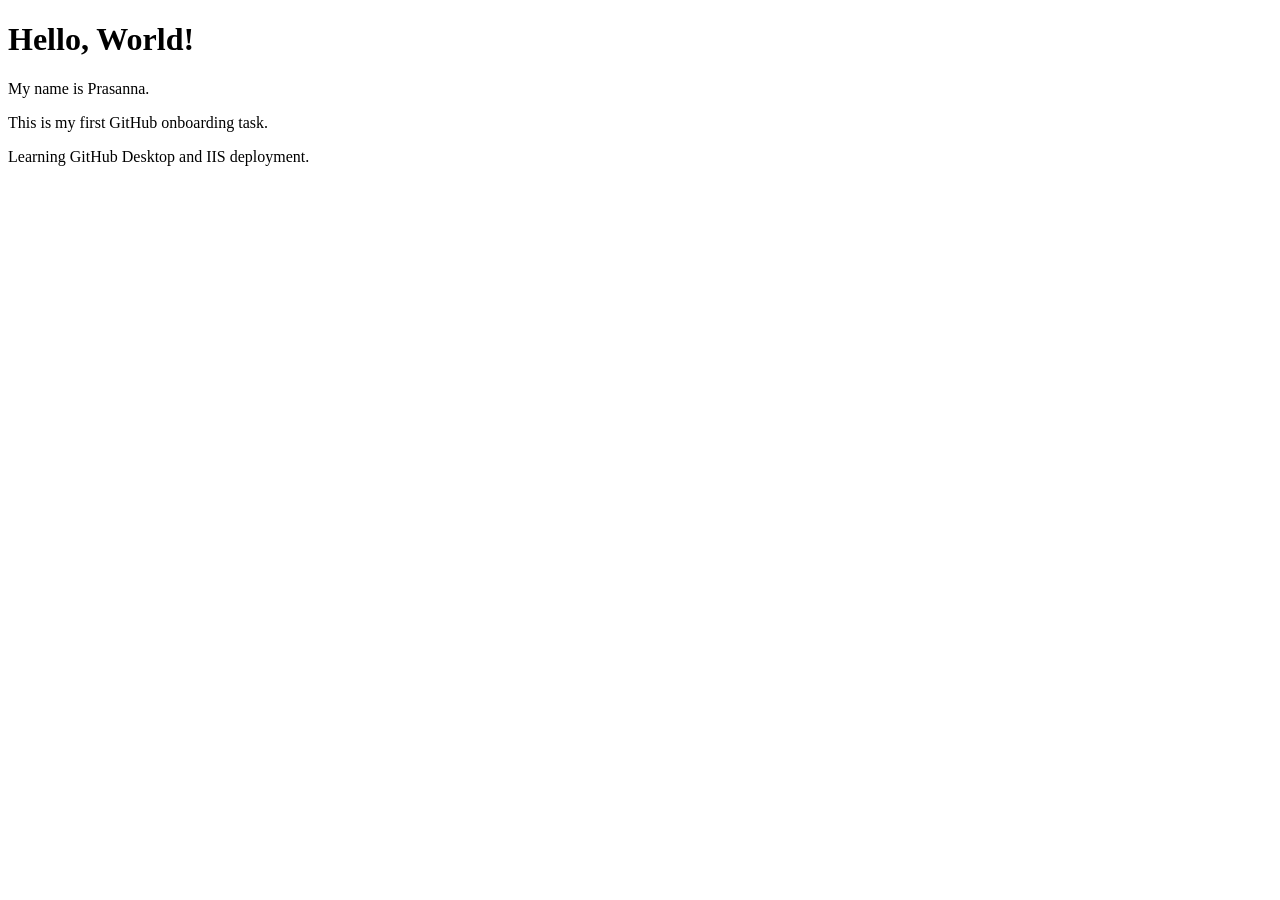
<file: 1- Hello Web/index.html>
<!DOCTYPE html>
<html>
<head>
    <title>Hello Web</title>
</head>
<body>
    <h1>Hello, World!</h1>
    <p>My name is Prasanna.</p>
    <p>This is my first GitHub onboarding task.</p>
<p>Learning GitHub Desktop and IIS deployment.</p>
</body>
</html>
</file>
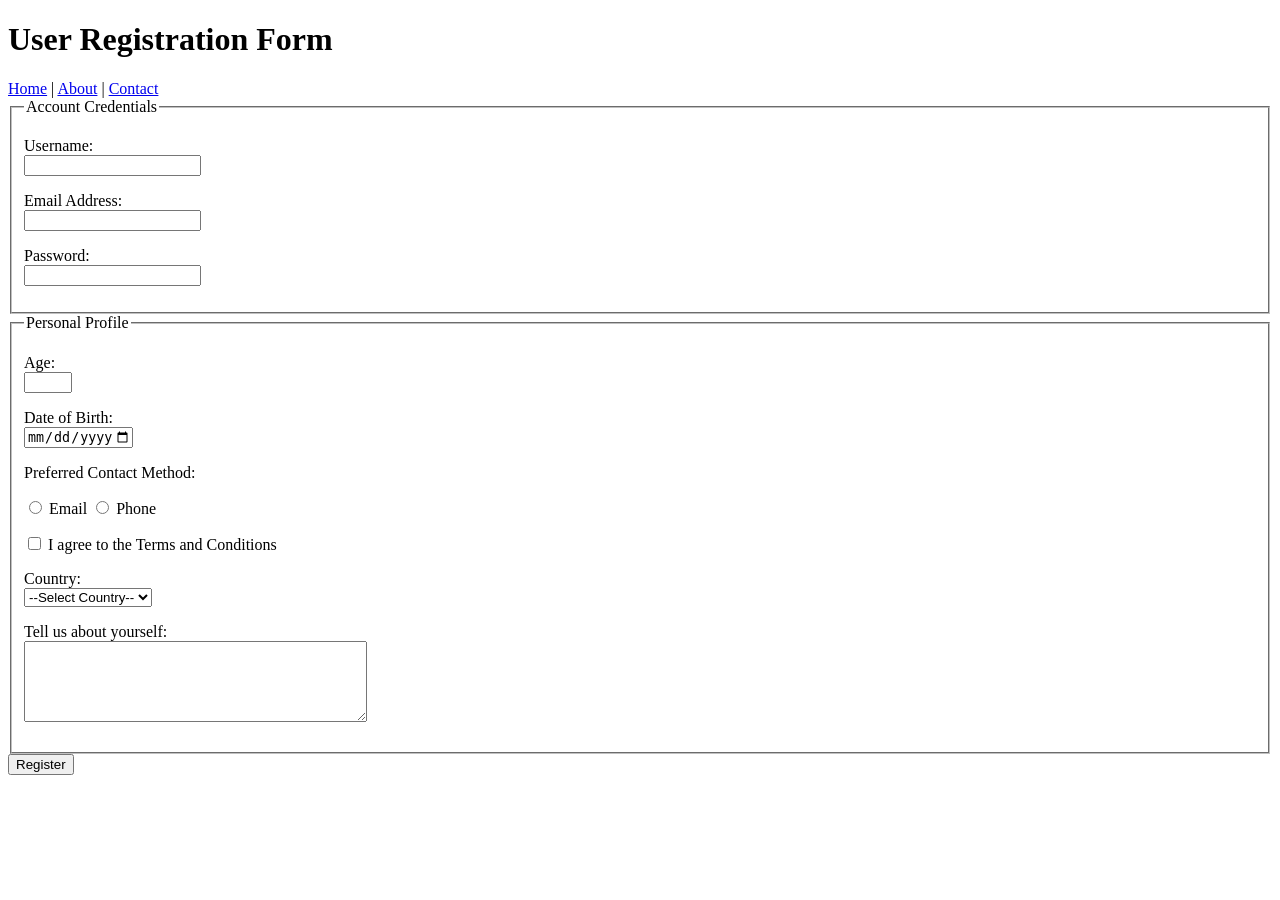
<file: 2- Input Forms/index.html>
<!DOCTYPE html>
<html lang="en">
<head>
    <meta charset="UTF-8">
    <meta name="viewport" content="width=device-width, initial-scale=1.0">
    <title>Input Forms</title>
</head>
<body>

<header>
    <h1>User Registration Form</h1>
</header>

<nav>
    <a href="../1- Hello Web/index.html">Home</a> |
    <a href="../1- Hello Web/about.html">About</a> |
    <a href="#">Contact</a>
</nav>

<main>

<form action="#" method="post">

    <fieldset>
        <legend>Account Credentials</legend>

        <p>
            <label for="username">Username:</label><br>
            <input
                type="text"
                id="username"
                name="username"
                required
                pattern="[A-Za-z0-9]{5,15}">
        </p>

        <p>
            <label for="email">Email Address:</label><br>
            <input
                type="email"
                id="email"
                name="email"
                required>
        </p>

        <p>
            <label for="password">Password:</label><br>
            <input
                type="password"
                id="password"
                name="password"
                required
                minlength="8">
        </p>

    </fieldset>

    <fieldset>

        <legend>Personal Profile</legend>

        <p>
            <label for="age">Age:</label><br>
            <input
                type="number"
                id="age"
                name="age"
                min="18"
                max="60"
                required>
        </p>

        <p>
            <label for="dob">Date of Birth:</label><br>
            <input
                type="date"
                id="dob"
                name="dob"
                min="1965-01-01"
                max="2008-12-31"
                required>
        </p>

        <p>
            Preferred Contact Method:
        </p>

        <input
            type="radio"
            id="contact-email"
            name="contact"
            value="Email"
            required>
        <label for="contact-email">Email</label>

        <input
            type="radio"
            id="contact-phone"
            name="contact"
            value="Phone">
        <label for="contact-phone">Phone</label>

        <p>
            <input
                type="checkbox"
                id="terms"
                name="terms"
                required>

            <label for="terms">
                I agree to the Terms and Conditions
            </label>
        </p>

        <p>
            <label for="country">Country:</label><br>

            <select
                id="country"
                name="country"
                required>

                <option value="">--Select Country--</option>
                <option>India</option>
                <option>USA</option>
                <option>Canada</option>
                <option>Australia</option>

            </select>
        </p>

        <p>
            <label for="bio">Tell us about yourself:</label><br>

            <textarea
                id="bio"
                name="bio"
                rows="5"
                cols="40"
                required></textarea>
        </p>

    </fieldset>

    <button type="submit">
        Register
    </button>

</form>

</main>

</body>
</html>
</file>
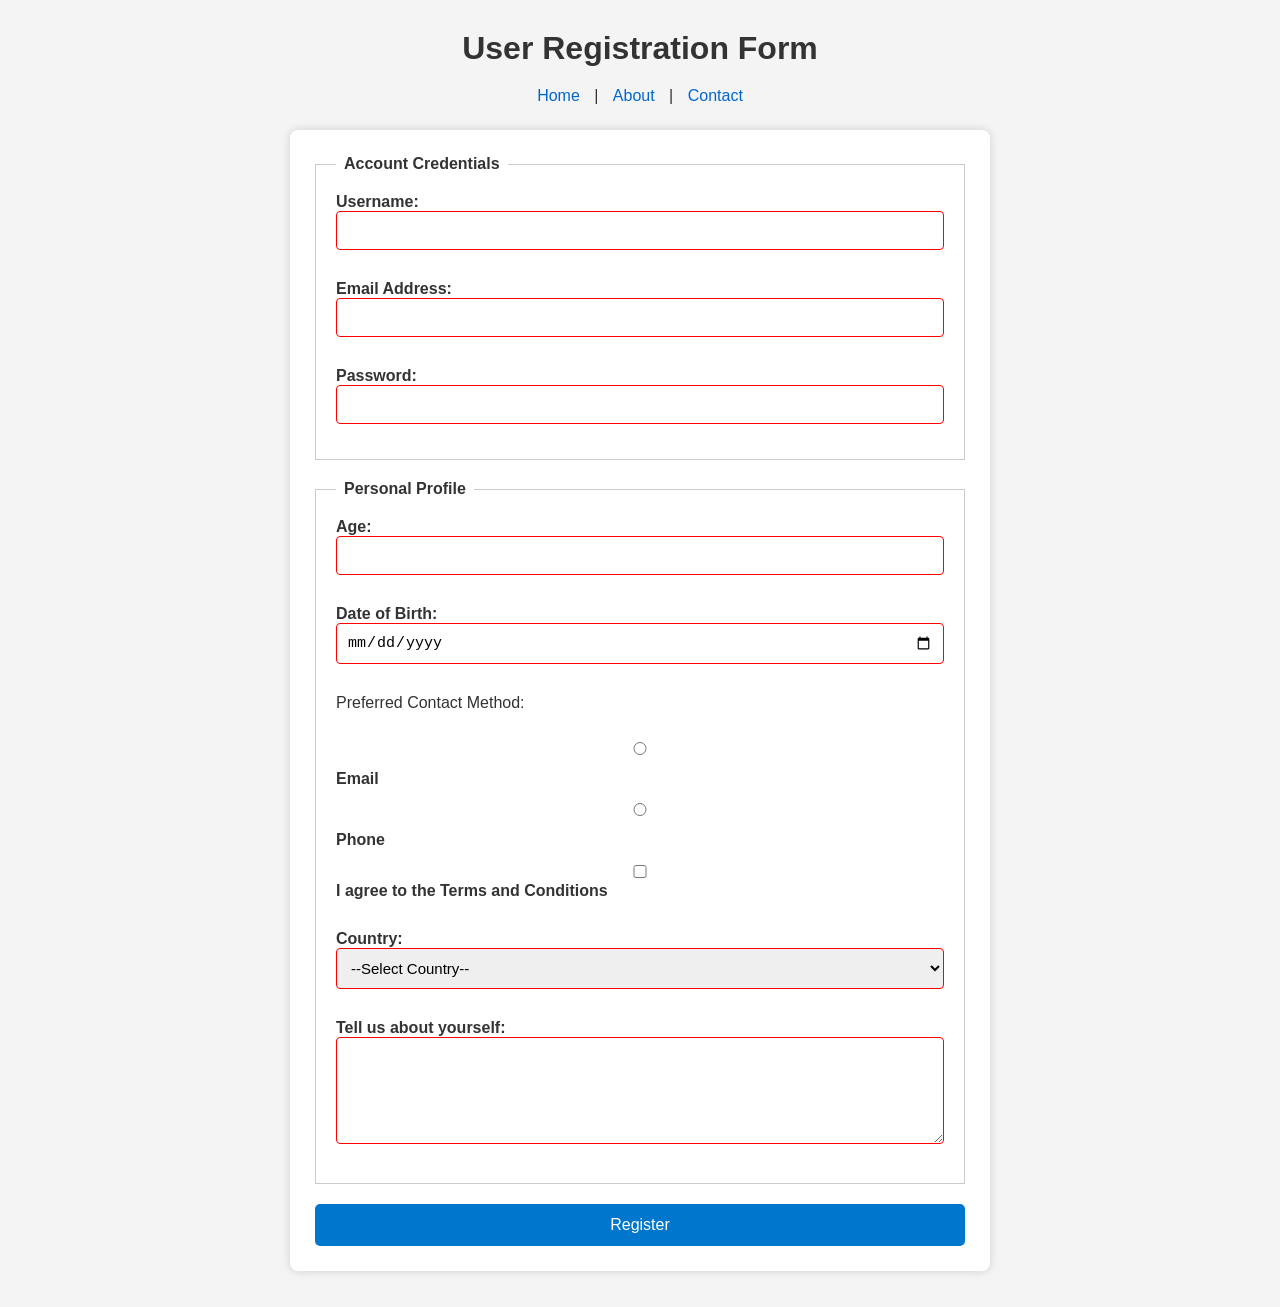
<file: 3- Styled Forms/index.html>
<!DOCTYPE html>
<html lang="en">
<head>
    <meta charset="UTF-8">
    <meta name="viewport" content="width=device-width, initial-scale=1.0">
    <title>Input Forms</title>
    <link rel="stylesheet" href="styles.css">
</head>
<body>

<header>
    <h1>User Registration Form</h1>
</header>

<nav>
    <a href="../1- Hello Web/index.html">Home</a> |
    <a href="../1- Hello Web/about.html">About</a> |
    <a href="#">Contact</a>
</nav>

<main>

<form action="#" method="post">

    <fieldset>
        <legend>Account Credentials</legend>

        <p>
            <label for="username">Username:</label><br>
            <input
                type="text"
                id="username"
                name="username"
                required
                pattern="[A-Za-z0-9]{5,15}">
        </p>

        <p>
            <label for="email">Email Address:</label><br>
            <input
                type="email"
                id="email"
                name="email"
                required>
        </p>

        <p>
            <label for="password">Password:</label><br>
            <input
                type="password"
                id="password"
                name="password"
                required
                minlength="8">
        </p>

    </fieldset>

    <fieldset>

        <legend>Personal Profile</legend>

        <p>
            <label for="age">Age:</label><br>
            <input
                type="number"
                id="age"
                name="age"
                min="18"
                max="60"
                required>
        </p>

        <p>
            <label for="dob">Date of Birth:</label><br>
            <input
                type="date"
                id="dob"
                name="dob"
                min="1965-01-01"
                max="2008-12-31"
                required>
        </p>

        <p>
            Preferred Contact Method:
        </p>

        <input
            type="radio"
            id="contact-email"
            name="contact"
            value="Email"
            required>
        <label for="contact-email">Email</label>

        <input
            type="radio"
            id="contact-phone"
            name="contact"
            value="Phone">
        <label for="contact-phone">Phone</label>

        <p>
            <input
                type="checkbox"
                id="terms"
                name="terms"
                required>

            <label for="terms">
                I agree to the Terms and Conditions
            </label>
        </p>

        <p>
            <label for="country">Country:</label><br>

            <select
                id="country"
                name="country"
                required>

                <option value="">--Select Country--</option>
                <option>India</option>
                <option>USA</option>
                <option>Canada</option>
                <option>Australia</option>

            </select>
        </p>

        <p>
            <label for="bio">Tell us about yourself:</label><br>

            <textarea
                id="bio"
                name="bio"
                rows="5"
                cols="40"
                required></textarea>
        </p>

    </fieldset>

    <button type="submit">
        Register
    </button>

</form>

</main>

</body>
</html>
</file>
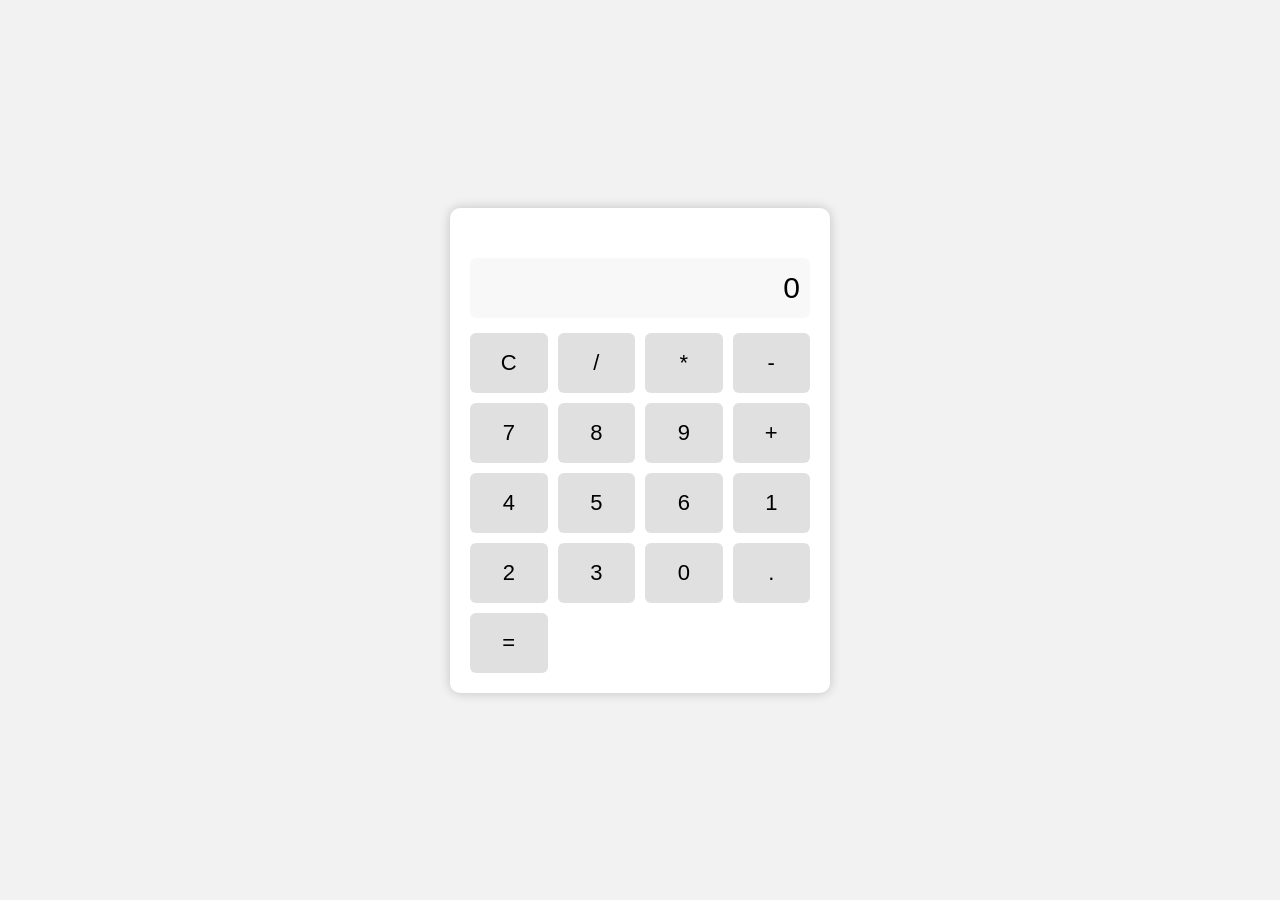
<file: 4- Calculator/index.html>
<!DOCTYPE html>
<html lang="en">
<head>
    <meta charset="UTF-8">
    <meta name="viewport" content="width=device-width, initial-scale=1.0">
    <title>Calculator</title>
    <link rel="stylesheet" href="styles.css">
</head>
<body>
    <div class="calculator">

        <div id="expression" class="expression"></div>

        <input
            type="text"
            id="display"
            value="0"
            readonly
        >
        <div class="buttons">
            <button class="clear">C</button>
            <button class="operator">/</button>
            <button class="operator">*</button>
            <button class="operator">-</button>
            <button class="number">7</button>
            <button class="number">8</button>
            <button class="number">9</button>
            <button class="operator">+</button>
            <button class="number">4</button>
            <button class="number">5</button>
            <button class="number">6</button>
            <button class="number">1</button>
            <button class="number">2</button>
            <button class="number">3</button>
            <button class="number">0</button>
            <button class="decimal">.</button>
            <button class="equals">=</button>
        </div>
    </div>
    <script src="calculator.js"></script>
</body>
</html>
</file>
<file: 3- Styled Forms/styles.css>
/* Reset */
* {
    margin: 0;
    padding: 0;
    box-sizing: border-box;
}

body {
    font-family: Arial, Helvetica, sans-serif;
    background-color: #f4f4f4;
    color: #333;
    padding: 30px;
}

header {
    text-align: center;
    margin-bottom: 20px;
}

nav {
    text-align: center;
    margin-bottom: 25px;
}

nav a {
    text-decoration: none;
    color: #0066cc;
    margin: 0 10px;
}

nav a:hover {
    text-decoration: underline;
}

main {
    display: flex;
    justify-content: center;
}

form {
    background: #ffffff;
    padding: 25px;
    width: 100%;
    max-width: 700px;
    border-radius: 8px;
    box-shadow: 0 0 10px rgba(0,0,0,0.15);
}

fieldset {
    border: 1px solid #ccc;
    margin-bottom: 20px;
    padding: 20px;
}

legend {
    font-weight: bold;
    padding: 0 8px;
}

p {
    margin-bottom: 15px;
}

/* Grid Layout */
fieldset {
    display: grid;
    grid-template-columns: 180px 1fr;
    gap: 15px;
    align-items: center;
}

fieldset p,
fieldset input[type="radio"],
fieldset input[type="checkbox"],
fieldset label[for="contact-email"],
fieldset label[for="contact-phone"] {
    grid-column: 1 / -1;
}

label {
    font-weight: bold;
}

input,
select,
textarea {
    width: 100%;
    padding: 10px;
    border: 1px solid #999;
    border-radius: 4px;
    font-size: 15px;
}

/* Hover */
input:hover,
select:hover,
textarea:hover {
    border-color: #0077cc;
}

button:hover {
    background-color: #0056b3;
    cursor: pointer;
}

/* Focus */
input:focus,
select:focus,
textarea:focus {
    outline: 3px solid #4da3ff;
    outline-offset: 2px;
    border-color: #0066cc;
}

/* Validation */
input:required:valid,
select:required:valid,
textarea:required:valid {
    border-color: green;
}

input:required:invalid:not(:placeholder-shown),
select:required:invalid,
textarea:required:invalid {
    border-color: red;
}

/* Button */
button {
    display: block;
    width: 100%;
    padding: 12px;
    background: #0077cc;
    color: white;
    border: none;
    border-radius: 5px;
    font-size: 16px;
}

/* Responsive */
@media (max-width: 768px) {

    body {
        padding: 15px;
    }

    fieldset {
        display: flex;
        flex-direction: column;
        align-items: stretch;
    }

    input,
    select,
    textarea,
    button {
        width: 100%;
    }
}
</file>
<file: 4- Calculator/styles.css>
body {
    margin: 0;
    font-family: Arial, sans-serif;
    background: #f2f2f2;
    display: flex;
    justify-content: center;
    align-items: center;
    height: 100vh;
}
.calculator {
    width: 340px;
    background: white;
    padding: 20px;
    border-radius: 10px;
    box-shadow: 0 0 12px rgba(0,0,0,0.2);
}
.expression {
    min-height: 25px;
    text-align: right;
    color: gray;
    font-size: 18px;
    margin-bottom: 5px;
    overflow-x: auto;
    white-space: nowrap;
}
#display {
    width: 100%;
    height: 60px;
    border: none;
    background: #f8f8f8;
    font-size: 30px;
    text-align: right;
    padding: 10px;
    box-sizing: border-box;
    margin-bottom: 15px;
    border-radius: 6px;
}
#display:focus {
    outline: none;
}
.buttons {
    display: grid;
    grid-template-columns: repeat(4,1fr);
    gap: 10px;
}
button {
    height: 60px;
    font-size: 22px;
    border: none;
    border-radius: 6px;
    cursor: pointer;
    background: #e0e0e0;
    transition: 0.2s;
}
button:hover {
    background: #d2d2d2;
}
button:active {
    transform: scale(0.95);
}
button:focus {
    outline: 3px solid royalblue;
}


.operator.active {
    background: royalblue;
    color: white;
}

@media(max-width:768px){
    .calculator{
        width:90%;
    }
    button{
        height:55px;
    }
    #display{
        font-size:26px;
    }
    .expression{
        font-size:16px;
    }
}
</file>
